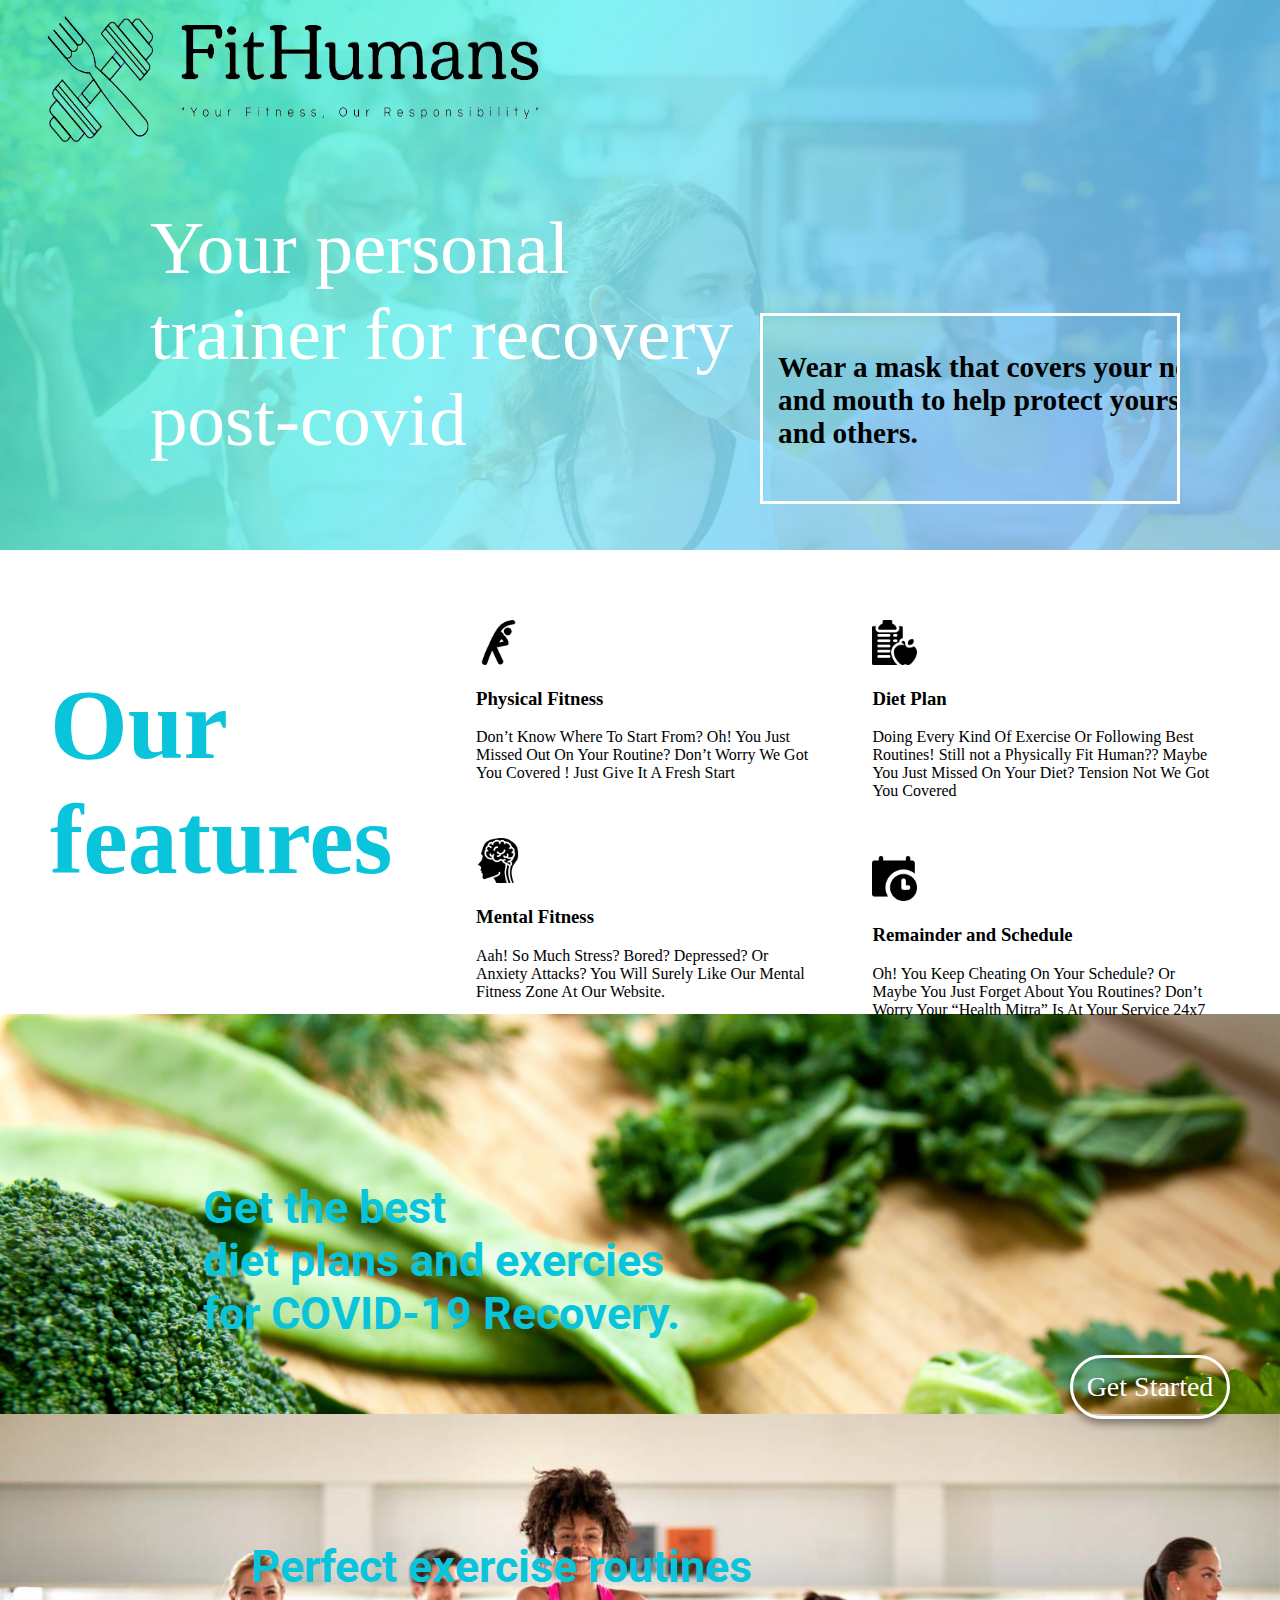
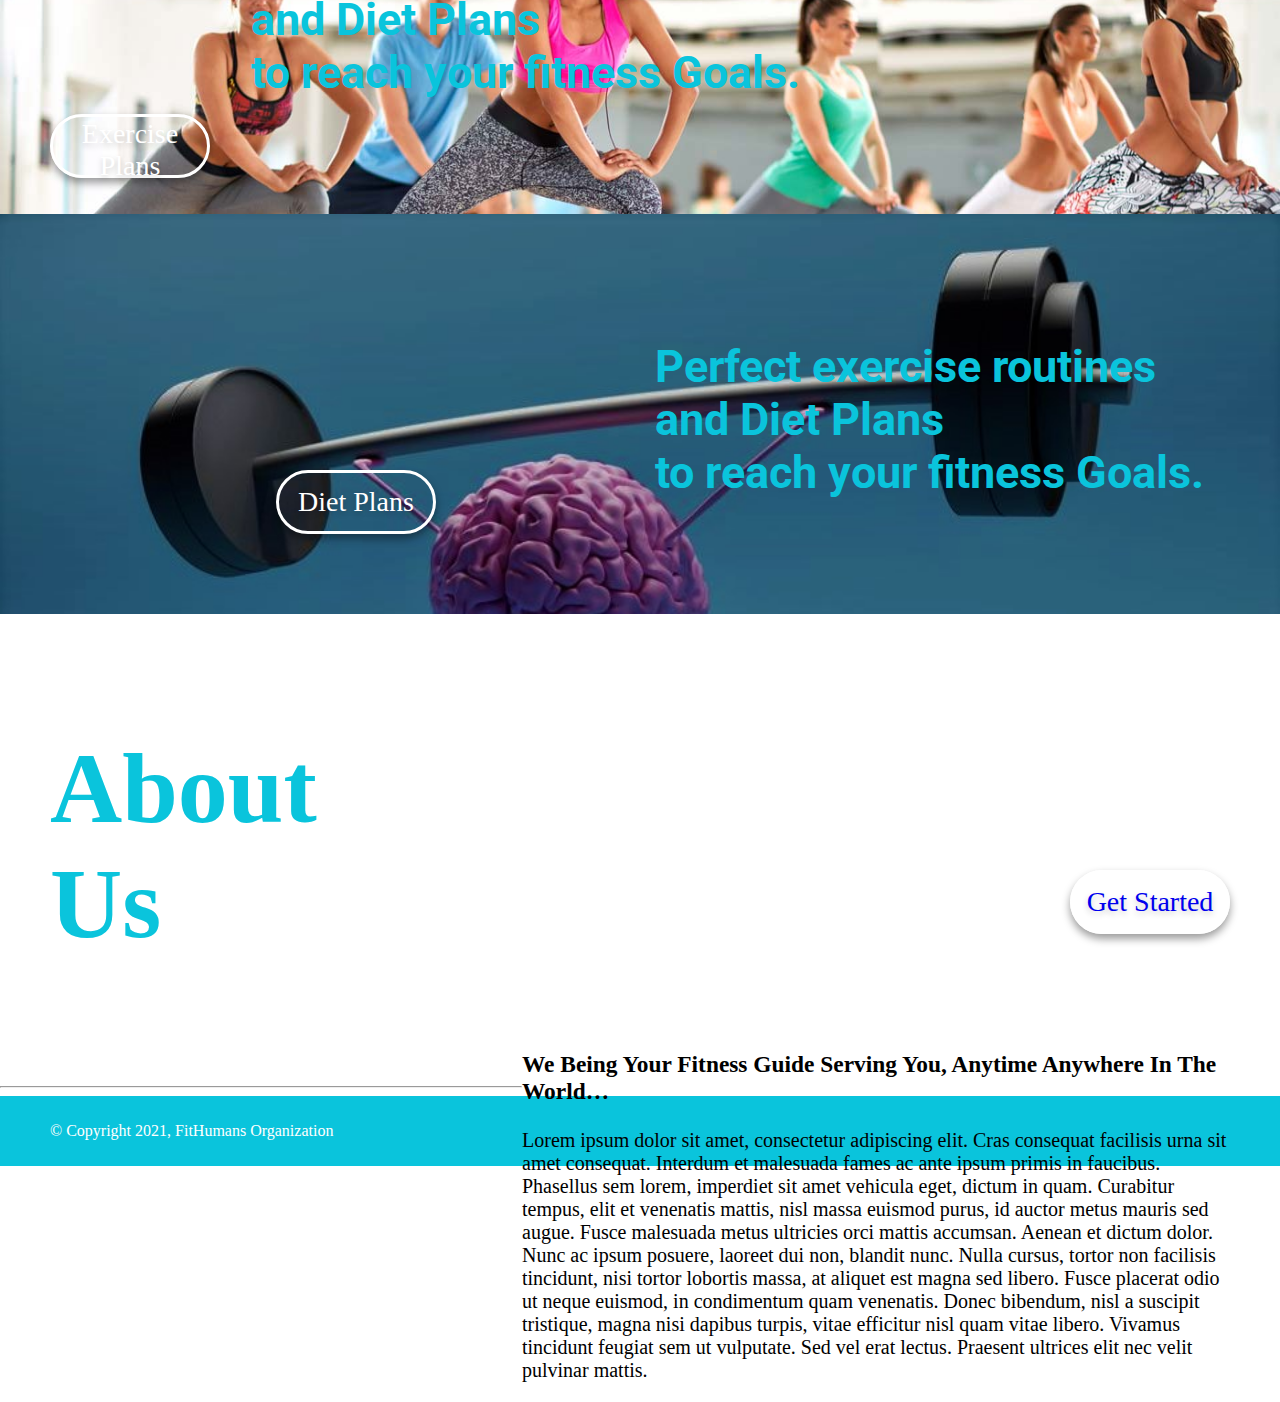
<file: index.html>
<!doctype html>
<html>
<head>
<meta charset="utf-8">
<title>Covihack</title>
<link href="css2/styles.css" rel="stylesheet" type="text/css">
<link rel="stylesheet" href="https://pro.fontawesome.com/releases/v5.10.0/css/all.css" integrity="sha384-AYmEC3Yw5cVb3ZcuHtOA93w35dYTsvhLPVnYs9eStHfGJvOvKxVfELGroGkvsg+p" crossorigin="anonymous"/>
<!--The following script tag downloads a font from the Adobe Edge Web Fonts server for use within the web page. We recommend that you do not modify it.--><script>var __adobewebfontsappname__="dreamweaver"</script><script src="http://use.edgefonts.net/bebas-neue:n4:default.js" type="text/javascript"></script>
<link rel="preconnect" href="https://fonts.gstatic.com">
<link href="https://fonts.googleapis.com/css2?family=Roboto:wght@400;500&display=swap" rel="stylesheet">

</head>
<body>
	<header style="background-image:url('images/covihack.jpg');">
    <img src="images/logo.png" alt="" width="600" height="200" class="logo"/> 
	<nav>
	
		</nav>
	  <h1 class="hero-text">Your personal <br>trainer for recovery<br>post-covid</h1>
	  <div class="msg-container hero-btn">
	  
	  <div class=" slider">
	 	 <div class="msg-col">
			<h3>Wear a mask that covers your nose and mouth to help protect yourself and others.</h3>
	 	 </div>
	  		<div class="msg-col">
				<h3>Stay 6 feet apart from others who don’t live with you.</h3>
	 	    </div>
	  		 <div class="msg-col">
				<h3>Get a COVID-19 vaccine when it is available to you.</h3>
	  			 </div>
				<div class="msg-col">
					<h3>Avoid crowds and poorly ventilated indoor spaces.</h3>
					</div>

				<div class="msg-col">
				<h3>Wash your hands often with soap and water. Use hand sanitizer if soap and water aren’t available.</h3>

				</div>
		
		
		
	  
	  </div>
	  </div>
	</header>


	
<!--service section-->

<section class="services">
	<div class="service-heading">
	   <h1>Our features</h1>
	
	
	</div>

	<div class="features">
	  <div class="coloum1">
		<div class="feature1">
			<img class="feature-img"src="images/stretching-exercises.png" alt="">
			<h3>Physical Fitness</h3>
			<p>Don’t Know Where To Start From? Oh! You Just Missed Out On 
Your Routine? Don’t Worry We Got You Covered ! Just Give It A 
Fresh Start</p>
		</div>
		<div class="feature2">
			<img class="feature-img"src="images/brain.png" alt="">
			<h3>Mental Fitness</h3>
			<p>Aah! So Much Stress? Bored? Depressed? Or Anxiety Attacks?
You Will Surely Like Our Mental Fitness Zone At Our Website. </p>
		</div>
	  </div>
	  <div class="coloum2">
		<div class="feature3">
			<img class="feature-img"src="images/diet.png" alt="">
			<h3>Diet Plan</h3>
			<p>Doing Every Kind Of Exercise Or Following Best Routines! Still 
not a Physically Fit Human?? Maybe You Just Missed On Your 
Diet? Tension Not We Got You Covered </p>
		</div>
		<div class="feature4">
			<img class="feature-img"src="images/calendar.png" alt="">
			<h3>Remainder and Schedule</h3>
			<p>Oh! You Keep Cheating On Your Schedule? Or Maybe You Just 
Forget About You Routines? Don’t Worry Your “Health Mitra” Is 
At Your Service 24x7</p>
		</div>
	  
	  </div>
	
	
	
	</div>

</section>


<!--covid section-->

<section class="diet">
<div class="diet_homedisplay" style="background-image: url('images/vegetables.jpg');">

	<div class="diet_box">
		<h2>Get the best<br>diet plans and exercies <br> for COVID-19 Recovery.</h2>
	</div>
	
		<a href="covid_page.html"><button class="button1">Get Started</button></a>
	
	
	
	
</div>

</section>





<!--general section-->

<section class="exercise">
<div class="exercise_homedisplay" style="background-image: url('images/featues.jpg');">

	<div class="exercise_box">
		<h2>Perfect exercise routines<br>and Diet Plans<br>to reach your fitness Goals.</h2>
	</div>
	
		<a href="exercise.html"><button class="button1">Exercise Plans</button></a>
		<a href="diet.html"><button class="button1">Diet Plans</button></a>
	
	
	
	
</div>

</section>

<!--mental section-->

<section class="mental">
<div class="mental_homedisplay" style="background-image: url('images/mental.jpg');">

	<div class="mental_box">
		<h2>Perfect exercise routines<br>and Diet Plans<br>to reach your fitness Goals.</h2>
	</div>
	
		<button class="button1" ><a href="mental_fitness.html">Get Started </a></button>
	
	
	
	
</div>

</section>





<!--about section-->

<section class="about">
	<div class="about-heading">
		<h1>About Us</h1>

	</div>

	<div class="about-content">
		<h3>We Being Your Fitness Guide Serving You, 
           Anytime Anywhere In The World…</h3>
       <p>Lorem ipsum dolor sit amet, consectetur adipiscing elit. Cras consequat facilisis urna sit amet consequat. Interdum et malesuada fames ac ante ipsum primis in faucibus. Phasellus sem lorem, imperdiet sit amet vehicula eget, dictum in quam. Curabitur tempus, elit et venenatis mattis, nisl massa euismod purus, id auctor metus mauris sed augue. Fusce malesuada metus ultricies orci mattis accumsan. Aenean et dictum dolor. Nunc ac ipsum posuere, laoreet dui non, blandit nunc. Nulla cursus, tortor non facilisis tincidunt, nisi tortor lobortis massa, at aliquet est magna sed libero. Fusce placerat odio ut neque euismod, in condimentum quam venenatis. Donec bibendum, nisl a suscipit tristique, magna nisi dapibus turpis, vitae efficitur nisl quam vitae libero. Vivamus tincidunt feugiat sem ut vulputate. Sed vel erat lectus. Praesent ultrices elit nec velit pulvinar mattis.</p>
	
	
	
	</div>

</section>
<hr>
<!--footer party starts-->
<footer>
    <p class="copyright">&copy; Copyright 2021, FitHumans Organization </p>
	<p class="policies">Privacy Policy   Terms and conditions</p>
</footer>




</body>
</html>
</file>
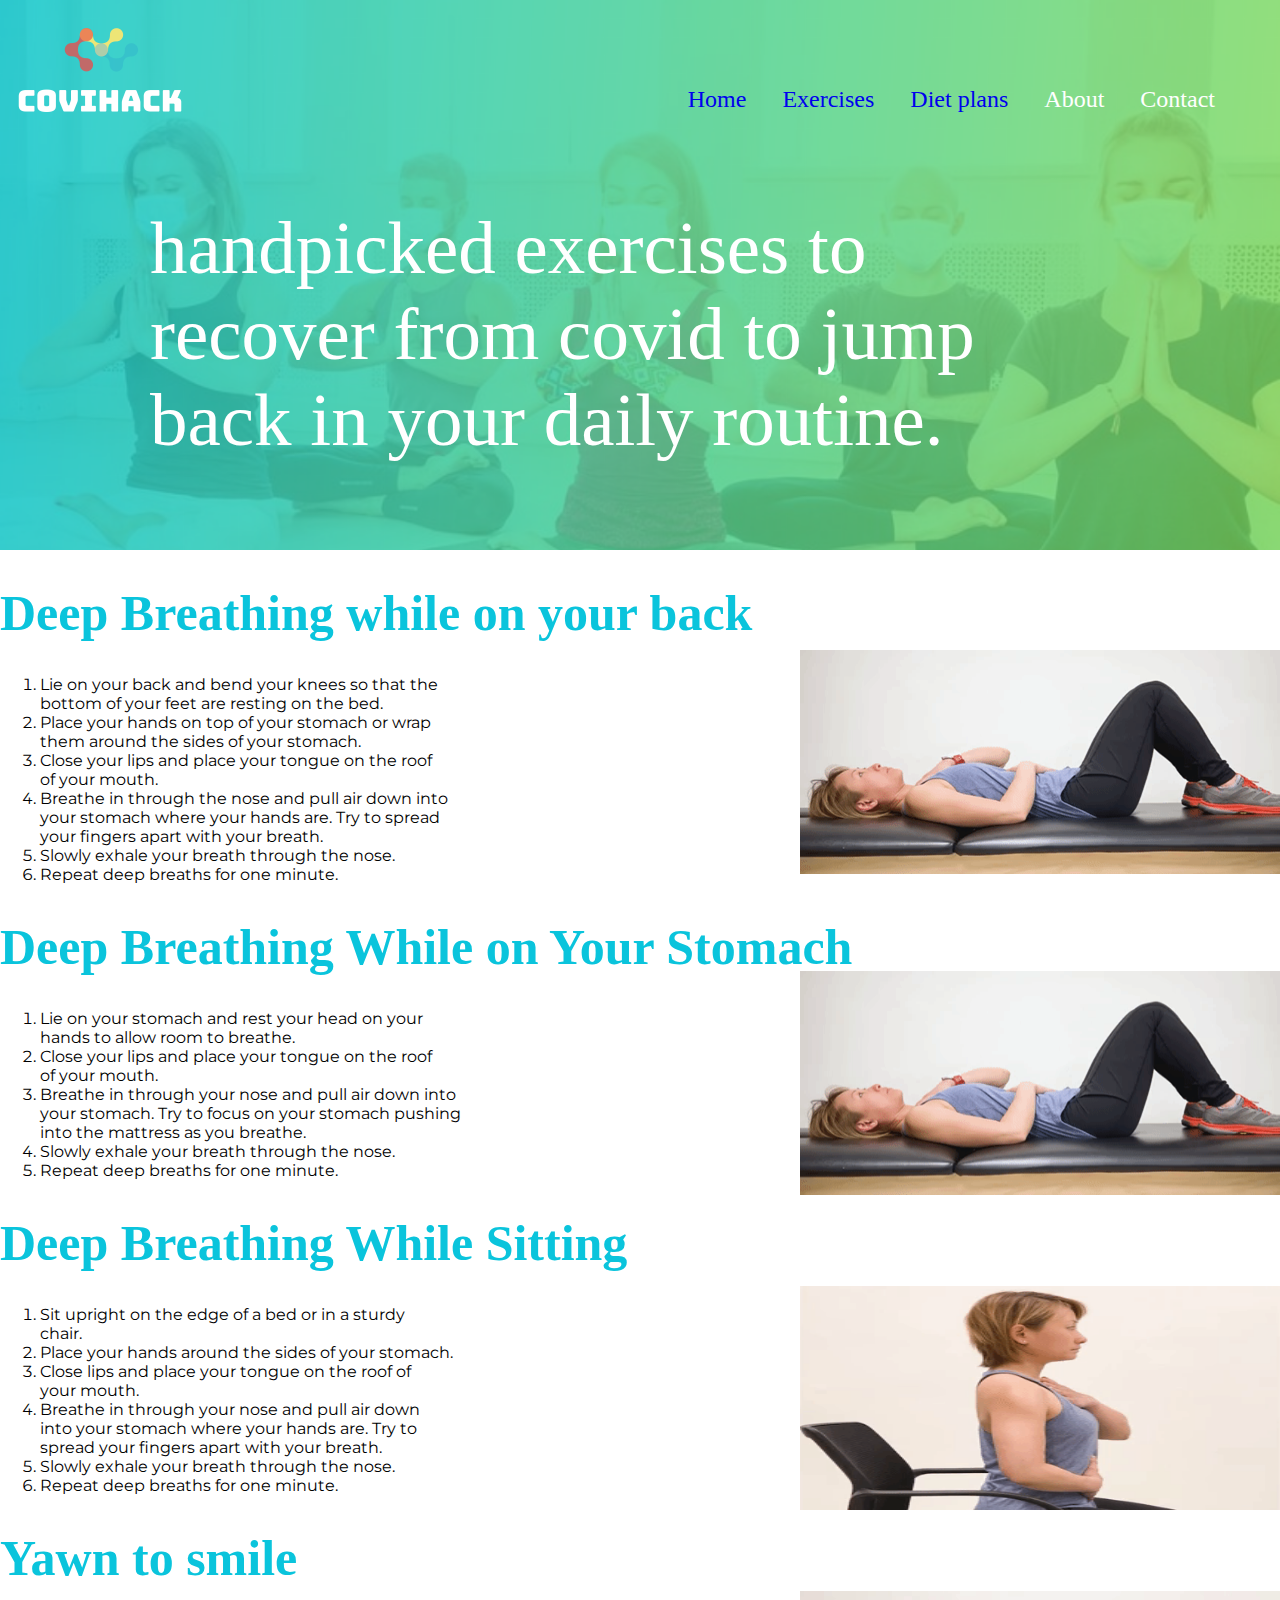
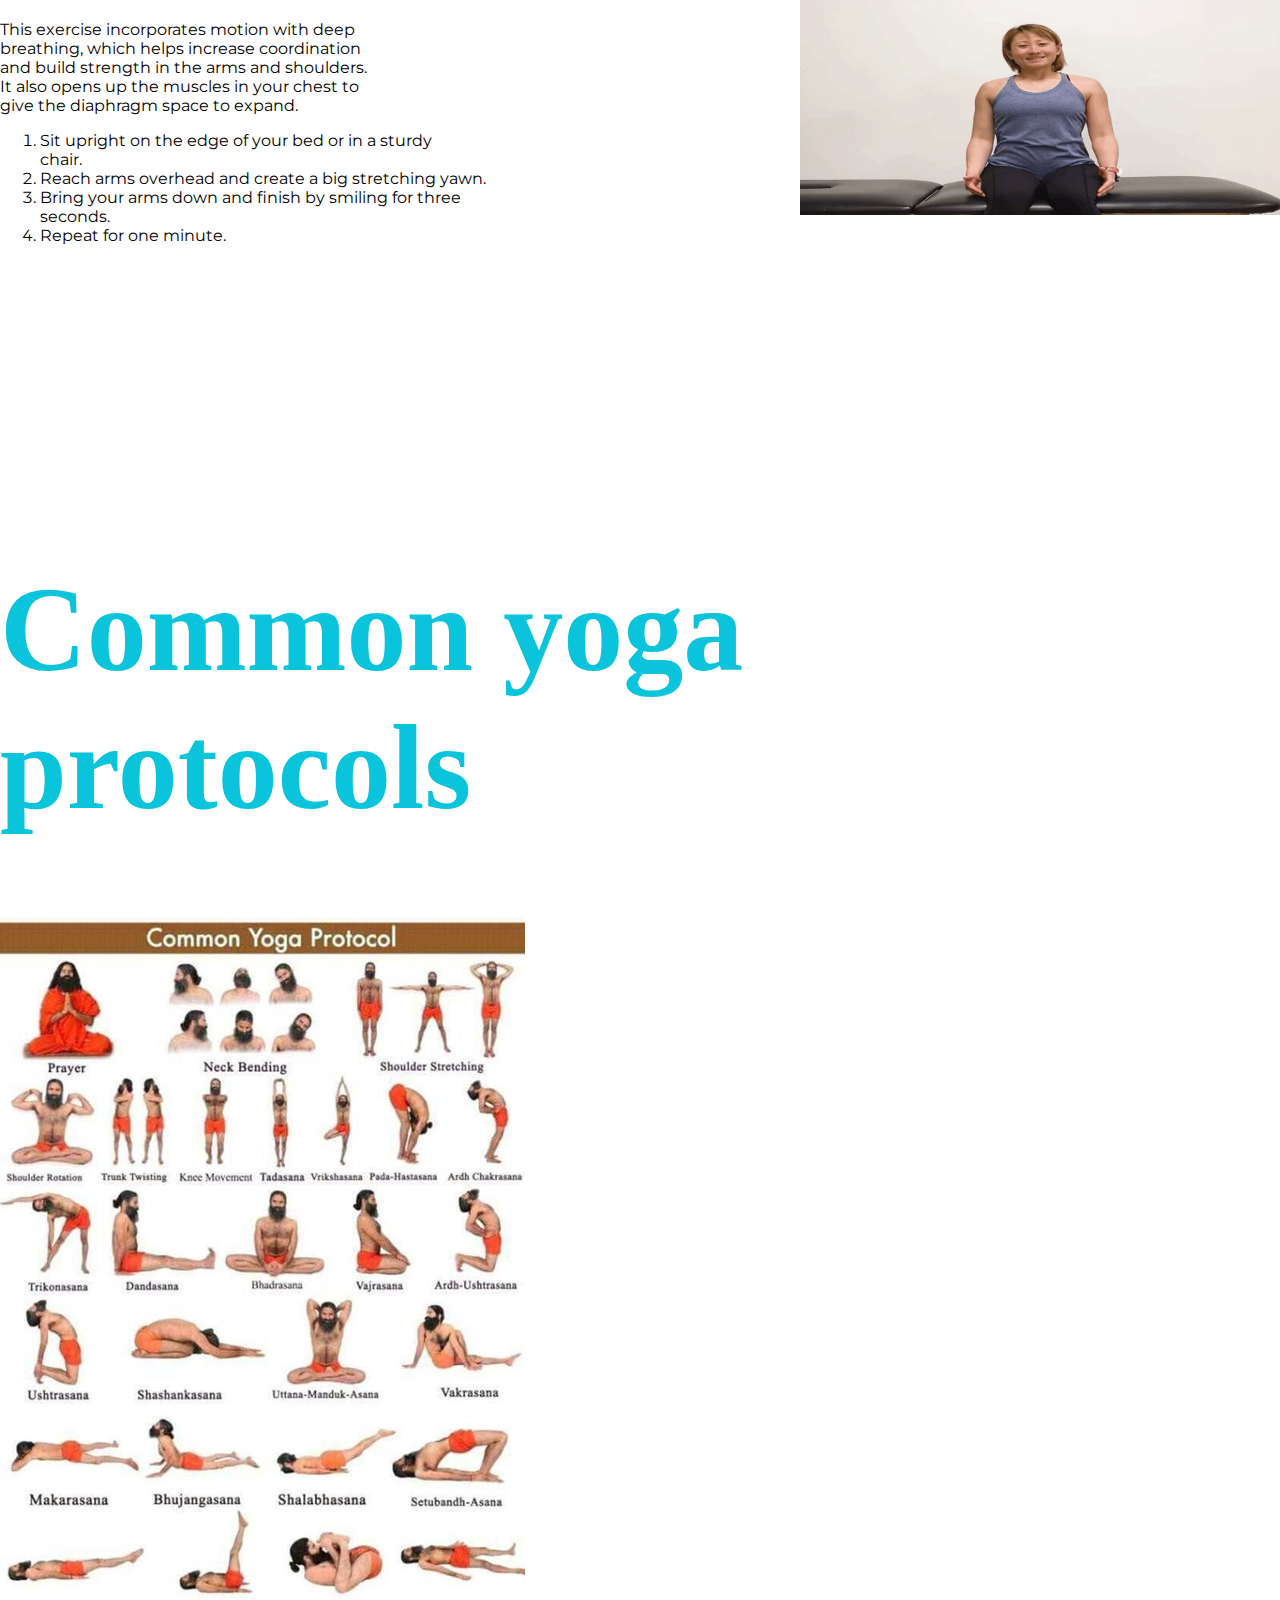
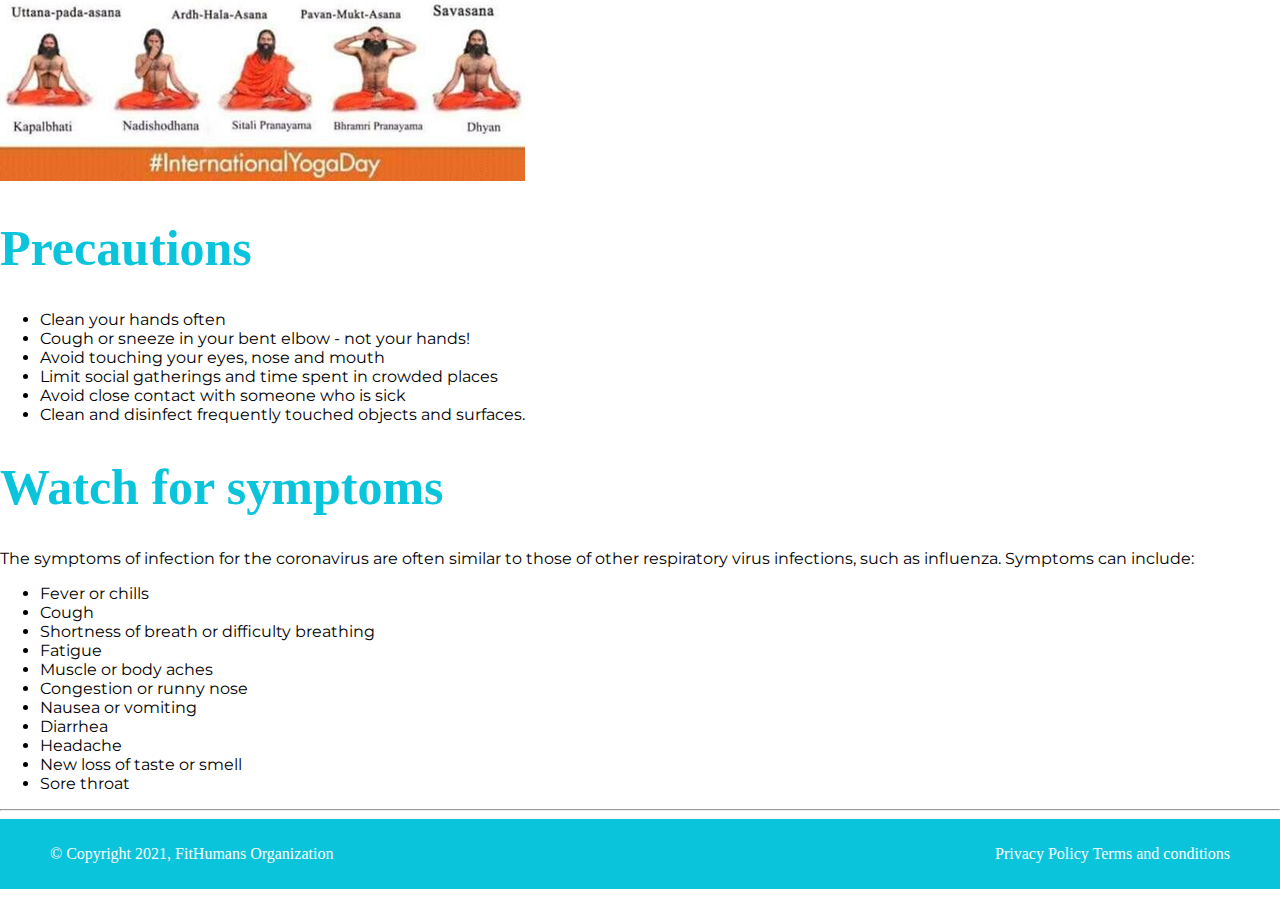
<file: covid_page.html>
<!DOCTYPE html>
<html lang="en">
<head>
    <meta charset="UTF-8">
    <meta http-equiv="X-UA-Compatible" content="IE=edge">
    <meta name="viewport" content="width=device-width, initial-scale=1.0">
    <title>Document</title>
    <link rel="stylesheet" href="css2/covid_page.css">
    <script>var __adobewebfontsappname__="dreamweaver"</script><script src="http://use.edgefonts.net/bebas-neue:n4:default.js" type="text/javascript"></script>
	<link rel="preconnect" href="https://fonts.gstatic.com">
<link href="https://fonts.googleapis.com/css2?family=Montserrat:wght@300&display=swap" rel="stylesheet">
</head>
<body>
 <header style="background-image: url('images/covid.png');">
    <img class="logo" src="images/63385c4ca7624ffea9e0b21daf61809f.png" alt="" width="200" height="200"> 
	<nav>
		<ul>
			<li><a href="index.html">Home</a></li>
		  <li><a href="exercise.html">Exercises</a></li>
		    <li><a href="diet.html">Diet plans</a></li>
		    <li>About</li>
		    <li>Contact</li>
		</ul>
	</nav>
  <h1 class="hero-text">handpicked exercises to<br>recover from covid to jump<br> back in your daily routine.</h1>
  </header>
<h1 class="exercise_heading">Deep Breathing while on your back</h1>
<ol class="exercise_steps">
	<li>Lie on your back and bend your knees so that the<br>bottom of your feet are resting on the bed.</li>
	<li>Place your hands on top of your stomach or wrap<br> them around the sides of your stomach.</li>
	<li>Close your lips and place your tongue on the roof<br>of your mouth.</li>
	<li>Breathe in through the nose and pull air down into<br>your stomach where your hands are. Try to spread<br>your fingers apart with your breath.</li>
	<li>Slowly exhale your breath through the nose.</li>
	<li>Repeat deep breaths for one minute.</li>
	
	</ol>
	<img class="exercise_images" src="images/covid_exercise1.png" width="480" height="224" alt="">
<h1 class="exercise_heading">Deep Breathing While on Your Stomach</h1>
<ol class="exercise_steps">
	<li>Lie on your stomach and rest your head on your<br>hands to allow room to breathe.</li>
	<li>Close your lips and place your tongue on the roof<br>of your mouth.</li>
	<li>Breathe in through your nose and pull air down into<br>your stomach. Try to focus on your stomach pushing<br>into the mattress as you breathe.</li>
	<li>Slowly exhale your breath through the nose.</li>
	<li>Repeat deep breaths for one minute.</li>
	
</ol>
	<img class="exercise_images1" src="images/covid_exercise2.png" width="480" height="224" alt="">
<h1 class="exercise_heading">Deep Breathing While Sitting</h1>
<ol class="exercise_steps">
	<li>Sit upright on the edge of a bed or in a sturdy<br> chair.<br></li>
	<li>Place your hands around the sides of your stomach.</li>
	<li>Close lips and place your tongue on the roof of<br>your mouth.</li>
	<li>Breathe in through your nose and pull air down<br>into your stomach where your hands are. Try to<br> spread your fingers apart with your breath.</li>
	<li>Slowly exhale your breath through the nose.</li>
	<li>Repeat deep breaths for one minute.</li>
	
</ol>
	<img class="exercise_images2" src="images/covid_exercise3.png" width="480" height="224" alt="">
	<h1 class="exercise_heading">Yawn to smile</h1>
	<p class="exercise_steps">This exercise incorporates motion with deep<br>breathing, which helps increase coordination<br>and build strength in the arms and shoulders.<br>It also opens up the muscles in your chest to<br>give the diaphragm space to expand.</p>
<ol class="exercise_steps">
	<li>Sit upright on the edge of your bed or in a sturdy<br>chair.<br></li>
	<li>Reach arms overhead and create a big stretching yawn.</li>
	<li>Bring your arms down and finish by smiling for three<br>seconds.</li>
	<li>Repeat for one minute.</li>
	</ol>
	<img class="exercise_images3" src="images/covid_exercise4.png" width="480" height="224" alt="">

	
	<h1 class="yoga">Common yoga<br>protocols</h1>
	<img src="images/yoga.png" alt="">
	
	<h1 class="exercise_heading">Precautions</h1>
	<ul>
	<li class="exercise_steps">Clean your hands often</li>
		<li class="exercise_steps">Cough or sneeze in your bent elbow - not your hands!</li>
		<li class="exercise_steps">Avoid touching your eyes, nose and mouth
</li>
		<li class="exercise_steps">Limit social gatherings and time spent in crowded places</li>
		<li class="exercise_steps">Avoid close contact with someone who is sick</li>
		<li class="exercise_steps">Clean and disinfect frequently touched objects and surfaces.</li>
		
		
	
	
	</ul>
	<h1 class="exercise_heading">Watch for symptoms</h1>
	<p class="exercise_steps">The symptoms of infection for the coronavirus are often similar to those of other respiratory virus infections, such as influenza. Symptoms can include:</p>
	<ul>
	<li class="exercise_steps">Fever or chills</li>
		<li class="exercise_steps">Cough</li>
		<li class="exercise_steps">Shortness of breath or difficulty breathing
</li>
		<li class="exercise_steps">Fatigue</li>
		<li class="exercise_steps">Muscle or body aches</li>
		<li class="exercise_steps">Congestion or runny nose</li>
		<li class="exercise_steps">Nausea or vomiting</li>
		<li class="exercise_steps">Diarrhea</li>
		<li class="exercise_steps">Headache
</li>
				<li class="exercise_steps">New loss of taste or smell
</li>
				<li class="exercise_steps">Sore throat
</li>
		
		
	
	
	</ul>
			<hr>
<!--footer party starts-->
<footer>
    <p class="copyright">&copy; Copyright 2021, FitHumans Organization </p>
	<p class="policies">Privacy Policy Terms and conditions</p>
</footer>

</body>
</html>
</file>
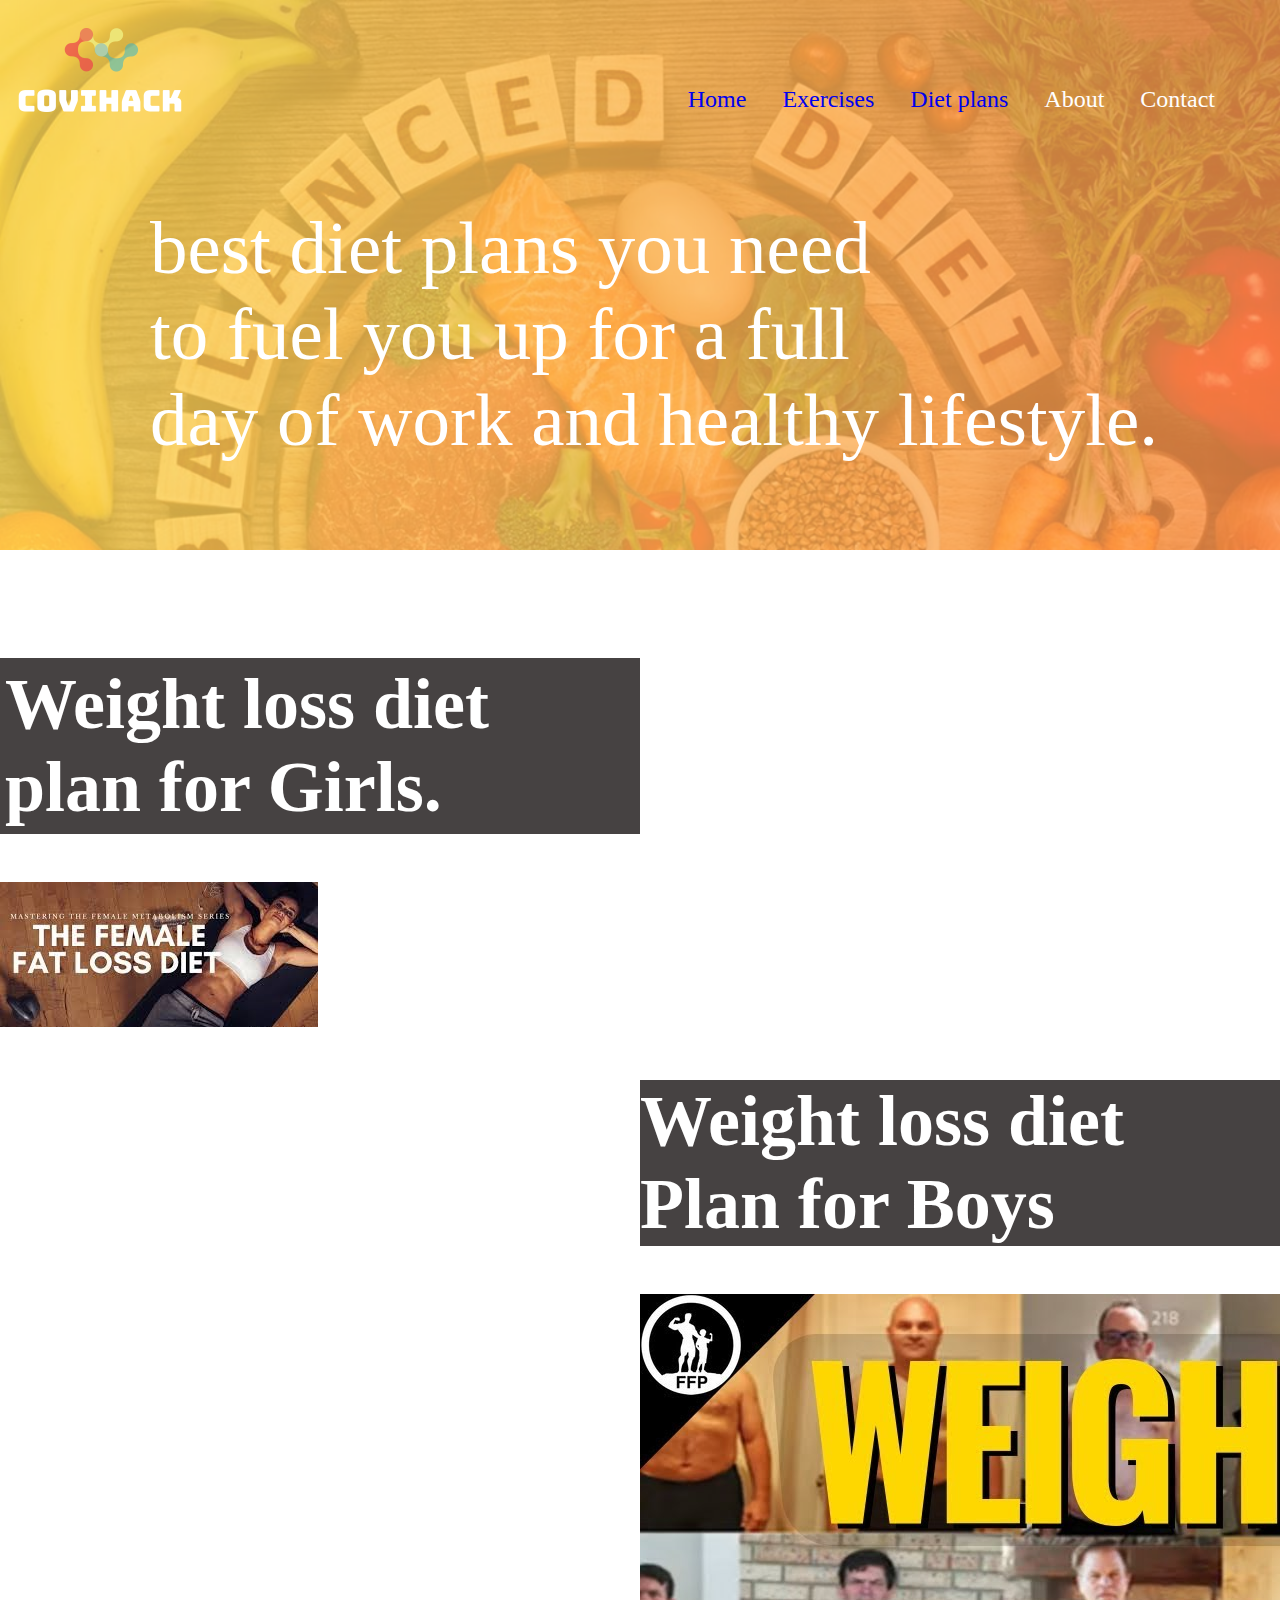
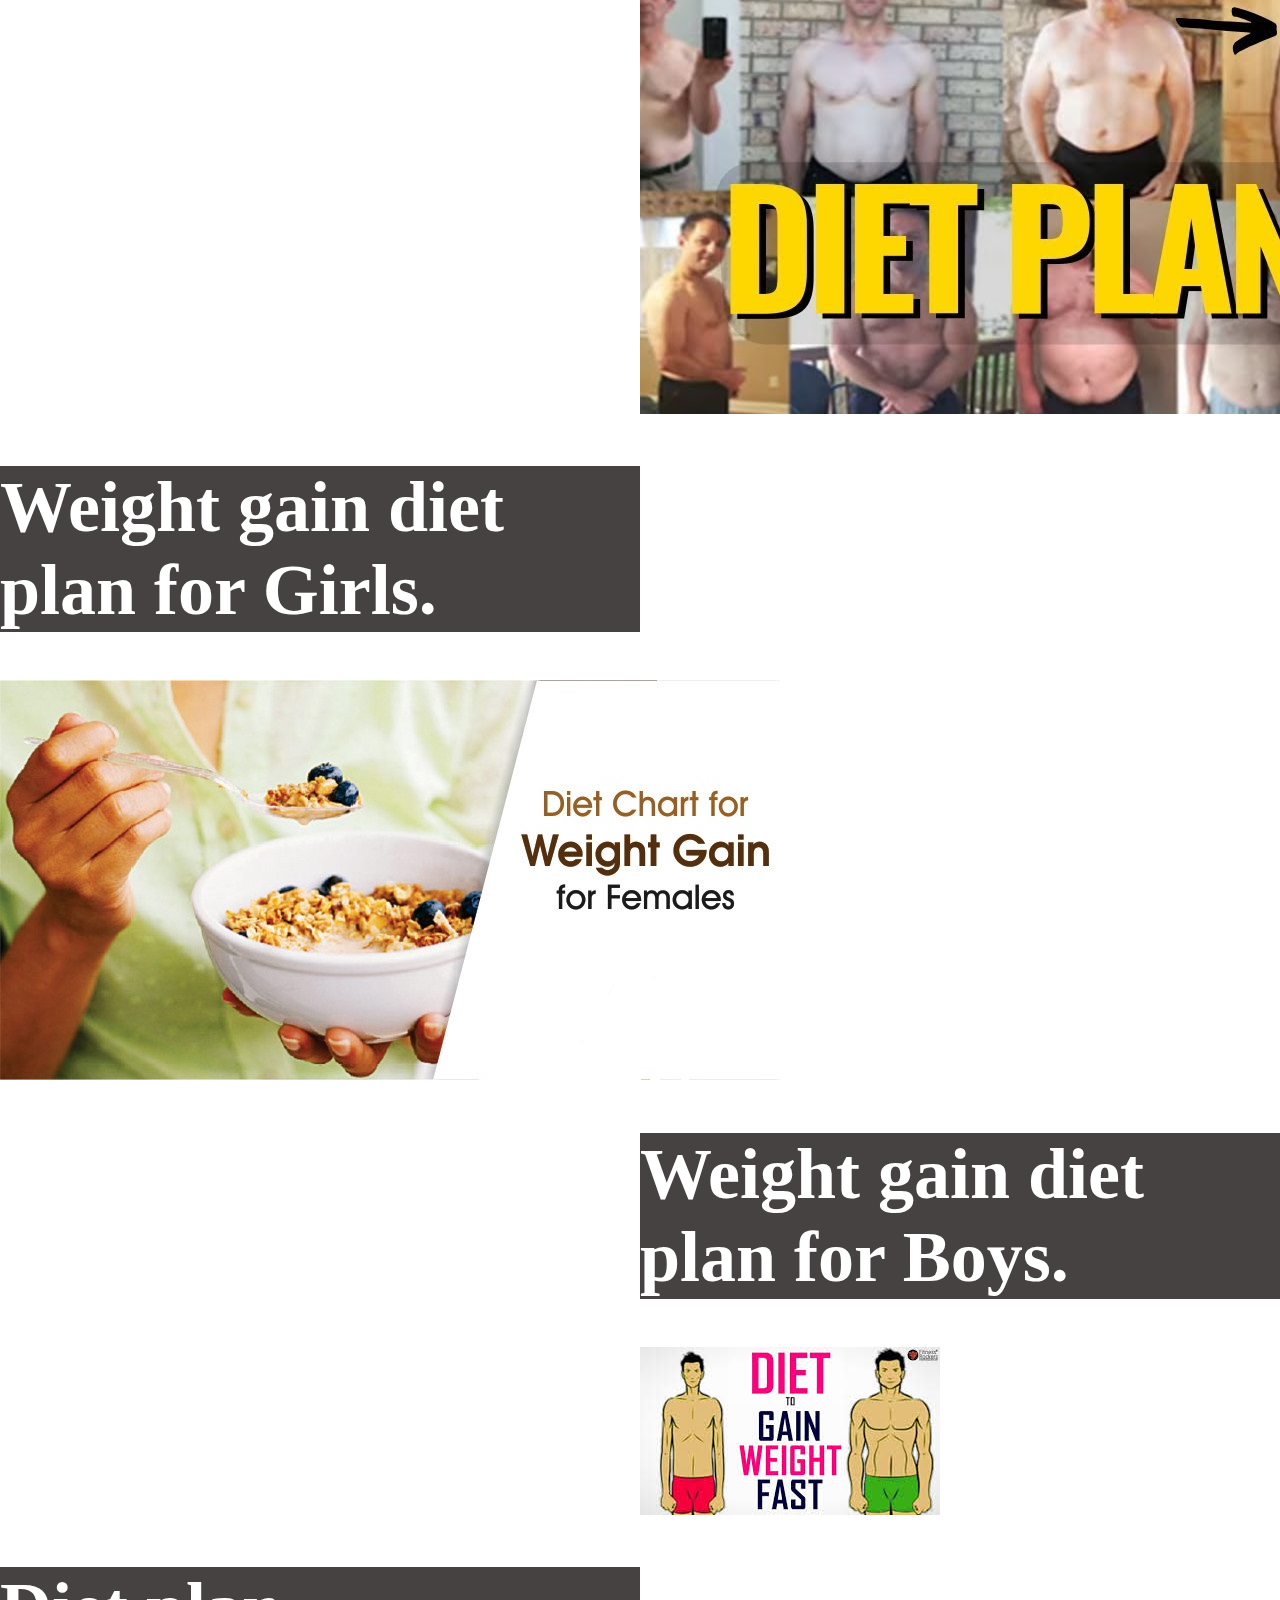
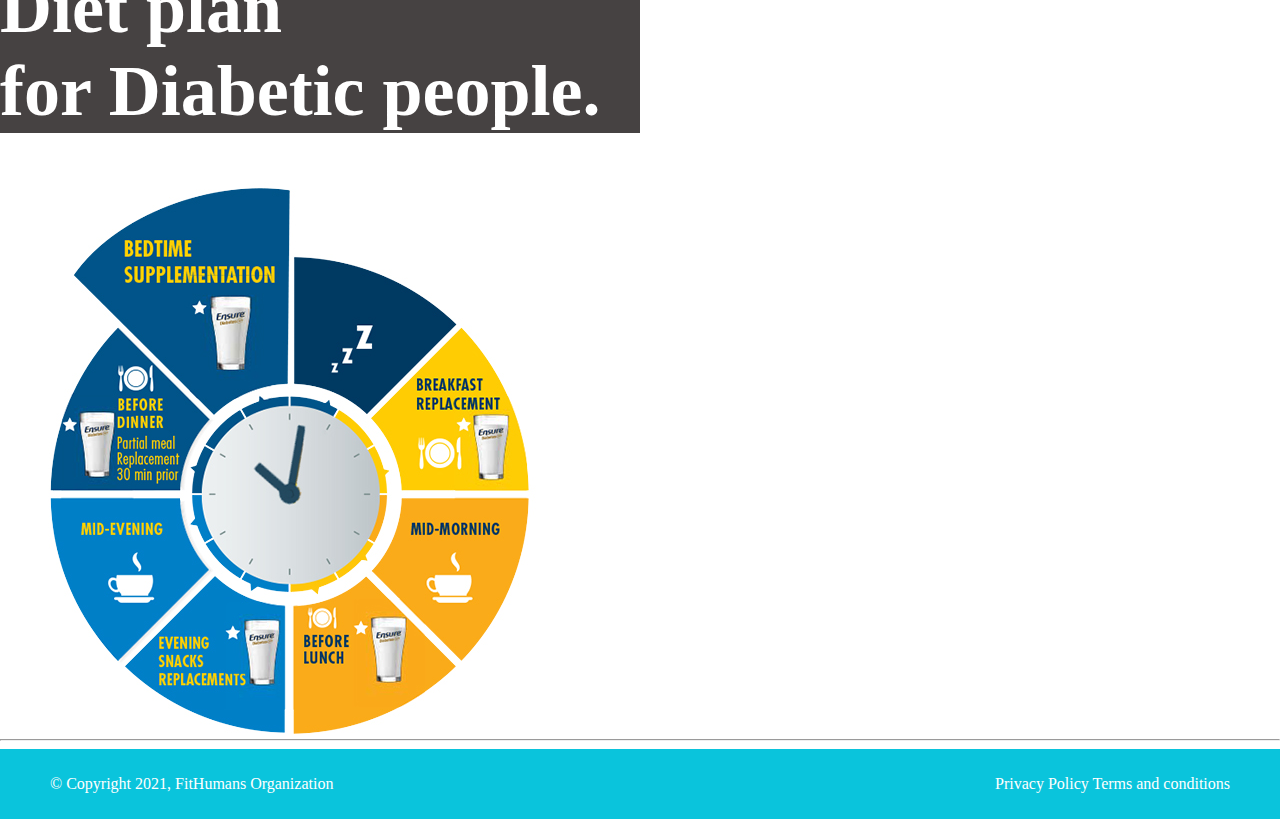
<file: diet.html>
<!DOCTYPE html>
<html lang="en">
<head>
    <meta charset="UTF-8">
    <meta http-equiv="X-UA-Compatible" content="IE=edge">
    <meta name="viewport" content="width=device-width, initial-scale=1.0">
    <title>Document</title>
    <link rel="stylesheet" href="css2/diet.css">
    <script>var __adobewebfontsappname__="dreamweaver"</script><script src="http://use.edgefonts.net/bebas-neue:n4:default.js" type="text/javascript"></script>
	<link rel="preconnect" href="https://fonts.gstatic.com">
<link href="https://fonts.googleapis.com/css2?family=Montserrat:wght@300&display=swap" rel="stylesheet">
</head>
<body>
 <header style="background-image: url('images/diet_hero.png');">
    <img class="logo" src="images/63385c4ca7624ffea9e0b21daf61809f.png" alt="" width="200" height="200"> 
	<nav>
		<ul>
			<li><a href="index.html">Home</a></li>
		  <li><a href="exercise.html">Exercises</a></li>
		    <li><a href="diet.html">Diet plans</a></li>
		    <li>About</li>
		    <li>Contact</li>
		</ul>
	</nav>
  <h1 class="hero-text">best diet plans you need<br>to fuel you up for a full<br>day of work and healthy lifestyle.</h1>
  
  
  
   <!--diet section-->

   <div class="container">
  
	<div class="diet1">
		<a href="https://drive.google.com/drive/u/4/folders/1M7BP4JFw-qHkzDIoCVH-zvN48to2qGhT"><h1>Weight loss diet <br>plan for Girls.</br></h1></a>
		<img src="images/weight loss women.jpg" alt="">
		
	</div>

	<div class="diet2">
		<a href="https://drive.google.com/drive/u/4/folders/1M7BP4JFw-qHkzDIoCVH-zvN48to2qGhT"><h1>Weight loss diet <br>Plan for Boys</br></h1></a>
		<img src="images/weight loss men.jpg" alt="">
		
	
  
  
  </div> 
	
		<div class="diet3">
		<a href="https://drive.google.com/drive/u/4/folders/1M7BP4JFw-qHkzDIoCVH-zvN48to2qGhT"><h1>Weight gain diet <br>plan for Girls.</br></h1></a>
		<img src="images/weight gain females.jpg" alt="">
		
	</div>

	<div class="diet4">
		<a href="https://drive.google.com/drive/u/4/folders/1M7BP4JFw-qHkzDIoCVH-zvN48to2qGhT"><h1>Weight gain diet <br>plan for Boys.</br></h1></a>
		<img src="images/weight gain men.jpg" alt="">
		
	</div>

	

	
	<div class="diet5">
		<a href="https://drive.google.com/drive/u/4/folders/1M7BP4JFw-qHkzDIoCVH-zvN48to2qGhT"><h1>Diet plan <br>for Diabetic people.</br></h1></a>
		<img src="images/Dibaties.jpg" alt="">
		
	</div>
   
   
   
   
   
   
   </div>


			<hr>
<!--footer party starts-->
<footer>
	
    <p class="copyright">&copy; Copyright 2021, FitHumans Organization </p>
	<p class="policies">Privacy Policy Terms and conditions</p>
</footer>

</body>
</html>
</file>
<file: css2/styles.css>
@charset "utf-8";
/* CSS Document */

body{
	margin-top:0px;
	padding-top:0px;
	margin-left:0px;
	padding-left:0px;
	margin-right:0px;
	padding-right:0px;
}
a{
    text-decoration: none;
}
header {
    background-image: url(images/covihack.jpg);
    background-size: cover;
    background-repeat: no-repeat;
    height: 550px;
    padding-left: 0px;
    padding-top: 0px;
    padding-right: 0px;
    padding-bottom: 0px;
    margin-left: 0px;
    margin-top: 0px;
    margin-right: 0px;
    margin-bottom: 0px;
}
.logo {
    margin-top: -30px;
    float: left;
}
header nav ul {
    display: inline;
    margin-top: 86px;
    color: hsla(0,0%,100%,1.00);
    font-family: bebas-neue;
    font-style: normal;
    font-weight: 400;
    float: right;
    margin-right: 50px;
    font-size: x-large;
}
header nav ul li {
    display: inline;
    padding-right: 15px;
    padding-left: 15px;
}

header nav ul li a {
    text-decoration: none;
    color: white;
}
.hero-text {
    clear: both;
    margin-left: 150px;
    color: hsla(0,0%,100%,1.00);
    font-family: bebas-neue;
    font-style: normal;
    font-weight: 400;
    font-size: 75px;
    padding-top: 35px;
}
.hero-btn {
    background: transparent;
    float: right;
    /* margin-top: -90px; */
    color: black;
    height: 30%;
    width: 30%;

    font-style: normal;
    font-weight: 400;
    font-size: 25px;
    background-size: cover;
    margin-right: 100px;
    margin-top:  -200px;
    padding: 15px;
    padding-top: 5px;
    /* margin-right: 200px;
    padding-top: 10px;
    padding-right: 20px;
    padding-bottom: 10px;
    padding-left: 20px; */
    border: medium solid white;
}


.slider{
    display: inline-flex;
  
}

.msg-col{
    width: 480px;
    height: 280px;
    animation: slider 10s infinite;
}

.msg-container{
    overflow: hidden;
}


@keyframes slider{
    0% {
        right: 0;
    }
    20% {
        right: 480px;;
    }
    25%{
        left: -100%;
    }
    45%{
        left: -100%;
    }
    50%{
        left: -200%;
    }
    70%{
        left: -200%;
    }
    75%{
        left: -300%;
    }
    95%{
        left: -300%;
    }

}

.services{
    padding: 50px;
}

.service-heading{
    width: 20%;
    height: 60%;
    display: inline-block;
}

.service-heading h1{
    font-size: 100px;
    font-family: bebas-neue;
    color: #0AC4DC ;


}

.features{
    width: 80%;
    height: 60%;
    float: right;
    align-items: center;
}

.coloum1{
    align-items: center;
    width: 40%;
    height: 60%;
    display: inline-block;
    margin-left: 100px;
    padding-left: 70px;
}


.coloum2{
    align-items: center;
    width: 40%;
    height: 60%;
    display: inline-block;
    float: right;
}

.feature1{
    height: 30%;
    align-items: center;
    padding: 20px;
}

.feature2{
    height: 30%;
    padding: 20px;
    align-items: center;
}

.feature3{
    height: 30%;
    padding: 20px;
    align-items: center;
}

.feature4{
    height: 30%;
    padding: 20px;
    align-items: center;
}

.feature-img{
    size: 5px;
    height: 45px;
    width: 45px;
    align-items: center;
}



.diet_homedisplay{
    height: 400px;
    background-size: cover;
    background-repeat: no-repeat;
 
}

.diet_box{
    border: white;
    /* border-style:solid; */
    border-width:2px;
    background-color: transparent;
    color:#0ac4dc;
    font-size: 30px;
    font-family: 'Roboto', sans-serif;
    width:600px;
    padding:3px;
    height:250px;
    margin-left:200px;
    /* box-shadow: 10px 5px 5px rgba(0,0,0,0.5); */
    float:left;
    margin-top:100px;
    /* background-color:rgba(255,255,255,0.6); */
}
.diet_box h2{
   
    
      
    margin-top:23px;
}


.diet button{
    width: 10rem;
    height: 4rem;
    background-color: transparent;
    border: solid;
    font-family: bebas-neue;
    font-size: 1.75rem;
    cursor: pointer;
    color: white;
    float: right;
    margin-top: 300px;
    margin-right:50px;
    text-shadow: 0 0.2rem 0.4rem rgba(0, 0, 0, 0.2);
    border-radius: 2rem;
    
     box-shadow: 0 0.3rem 0.5rem rgba(0, 0, 0, 0.4);

}




.button1:hover{
    background-color: #12e28c;
    color: white;
    border: none;
}

.button2:hover{
    background-color: #12e28c;
    color: white;
    border: none;
}

.button1{
    margin-left: 1rem;
    margin-right: 1rem;
}

.button2{
    margin-right: 1rem;
}

/* .diet{
    margin-top: 20px;
}

.exercise{
    margin-top: 50px;
}
.mental{
    margin-top: 50px;
} */


.exercise_homedisplay{
    height: 400px;
    background-size: cover;
    background-repeat: no-repeat;
 
}


.exercise_box{
    /* border: #12e28c;
    border-style:solid;
    border-width:8px; */
    background-color: transparent;
    color:#0ac4dc;
    font-size: 30px;
    font-family: 'Roboto', sans-serif;
   
    width:600px;
    padding:3px;
    height:250px;
    margin-right:200px;
    /* box-shadow: 10px 5px 5px rgba(0,0,0,0.5); */
    float:right;
    margin-top:100px;
    /* background-color:rgba(255,255,255,0.6); */
}
.exercise_box h2{
    
        
    
    margin-top:23px;
}


.exercise button{
    width: 10rem;
    height: 4rem;
    background-color: transparent;
    border: solid;
    font-family: bebas-neue;
    font-size: 1.75rem;
    cursor: pointer;
    color: white;
    float: left;
    margin-top: 300px;
    margin-left:50px;
    text-shadow: 0 0.2rem 0.4rem rgba(0, 0, 0, 0.2);
    border-radius: 2rem;
    
     box-shadow: 0 0.3rem 0.5rem rgba(0, 0, 0, 0.4);



    
}

.mental_homedisplay{
    height: 400px;
    background-size: cover;
    background-repeat: no-repeat;
 
}


.mental_box{
    /* border: #12e28c;
    border-style:solid;
    border-width:8px; */
    background-color: transparent;
    color:#0ac4dc;
    font-size: 30px;
    font-family: 'Roboto', sans-serif;
   
    width:600px;
    padding:3px;
    height:250px;
    margin-left:200px;
    /* box-shadow: 10px 5px 5px rgba(0,0,0,0.5); */
    float:left;
    margin-top:100px;
    /* background-color:rgba(255,255,255,0.6); */
}
.mental_box h2{
    
        
    
    margin-top:23px;
}


.mental button{
    width: 10rem;
    height: 4rem;
    background-color: transparent;
    border: solid;
    font-family: bebas-neue;
    font-size: 1.75rem;
    cursor: pointer;
    color: white;
    float: right;
    margin-top: 300px;
    margin-right:50px;
    text-shadow: 0 0.2rem 0.4rem rgba(0, 0, 0, 0.2);
    border-radius: 2rem;
    
     box-shadow: 0 0.3rem 0.5rem rgba(0, 0, 0, 0.4);

}

.about{
    padding: 50px;
}

.about-heading{
    width: 30%;
    height: 60%;
    display: inline-block;
}

.about-heading h1{
    font-size: 100px;
    font-family: bebas-neue;
    color: #0AC4DC ;


}

.about-content{
    width: 60%;
    font-size: 20px;
    display: inline-block;
    float: right;
}

footer{
    color: #ffffff;
    background-color:#0ac4dc;
    padding-top:10px;
    padding-bottom:10px;
    margin-top: 0;
}
.copyright{
    display: inline-block;
    margin-left: 50px;

}
.policies{

    float: right;
    margin-right:50px;
   
}
</file>
<file: css2/covid_page.css>
body{
	margin-top:0px;
	padding-top:0px;
	margin-left:0px;
	padding-left:0px;
	margin-right:0px;
	padding-right:0px;
}

a{
    text-decoration: none;
}

header {
    background-size: cover;
    background-repeat: no-repeat;
    height: 550px;
    padding-left: 0px;
    padding-top: 0px;
    padding-right: 0px;
    padding-bottom: 0px;
    margin-left: 0px;
    margin-top: 0px;
    margin-right: 0px;
    margin-bottom: 0px;
}
.logo {
    margin-top: -30px;
    float: left;
}
header nav ul {
    display: inline;
    margin-top: 86px;
    color: hsla(0,0%,100%,1.00);
    font-family: bebas-neue;
    font-style: normal;
    font-weight: 400;
    float: right;
    margin-right: 50px;
    font-size: x-large;
}
header nav ul li {
    display: inline;
    padding-right: 15px;
    padding-left: 15px;
}
.hero-text {
    clear: both;
    margin-left: 150px;
    color: hsla(0,0%,100%,1.00);
    font-family: bebas-neue;
    font-style: normal;
    font-weight: 400;
    font-size: 75px;
    padding-top: 35px;
}

footer{
    color: #ffffff;
    background-color:#0ac4dc;
    padding-top:10px;
    padding-bottom:10px;
    margin-top: 0;
}
.copyright{
    display: inline-block;
    margin-left: 50px;

}
.policies{

    float: right;
    margin-right:50px;
   
}
.main_body{
    background-color: #302f2f;
}
.exercise_heading{
	font-size: 50px;
	font-family: Bebas;
	color: #0ac4dc;
}
.exercise_steps{
	font-family: montserrat;
}
.exercise_images{
	float: right;
	margin-top: -250px;
	
}
.exercise_images1{
	float: right;
	margin-top: -225px;
}
.exercise_images2{
	float: right;
	margin-top: -225px;
}
.exercise_images3{
	float: right;
	margin-top: -270px;
}
.yoga{
	font-size: 120px;
	font-family: Bebas;
	color: #0ac4dc;
	float: left;
	margin-top: 300px;
	margin-right: 200px;
}
</file>
<file: css2/diet.css>
body{
	margin-top:0px;
	padding-top:0px;
	margin-left:0px;
	padding-left:0px;
	margin-right:0px;
	padding-right:0px;
    text-decoration: none;
}
a{
    text-decoration: none;
}
.container{
    
    padding-top: 20px;
}
h1{
	font-size: 72px;
	font-family: Bebas;
}

.diet1 h1{
    background-color: #464242;
    color: white;
    padding: 5px;
	margin-top: 125px;
}
.diet2 h1{
	background-color: #464242;
    color: white;
}
.diet3 h1{
    background-color: #464242;
    color: white;
}
.diet4 h1{
    background-color: #464242;
    color: white;
}
.diet5 h1{
    background-color: #464242;
    color: white;
}


header {
    background-size: cover;
    background-repeat: no-repeat;
    height: 550px;
    padding-left: 0px;
    padding-top: 0px;
    padding-right: 0px;
    padding-bottom: 0px;
    margin-left: 0px;
    margin-top: 0px;
    margin-right: 0px;
    margin-bottom: 0px;
}


.logo {
    margin-top: -30px;
    float: left;
}
header nav ul {
    display: inline;
    margin-top: 86px;
    color: hsla(0,0%,100%,1.00);
    font-family: bebas-neue;
    font-style: normal;
    font-weight: 400;
    float: right;
    margin-right: 50px;
    font-size: x-large;
}
header nav ul li {
    display: inline;
    padding-right: 15px;
    padding-left: 15px;
}
.hero-text {
    clear: both;
    margin-left: 150px;
    color: hsla(0,0%,100%,1.00);
    font-family: bebas-neue;
    font-style: normal;
    font-weight: 400;
    font-size: 75px;
    padding-top: 35px;
}

a {
    text-decoration: none;
}
/* .row1{
    width: 80%;
    height: 40%;
    padding-top: 30px;
    padding-bottom: 30px;
}

.row2{
    width: 80%;
    height: 40%;
}

.row3{
    width: 80%;
    height: 40%;
} */

.diet1{
	float: left;
	clear: both;
    
    width: 50%;
    height: 30%;
    object-fit: cover;
    

}

.diet2{
   clear: both;
   float: right;
    width: 50%;
    height: 30%;
    object-fit: cover;
}

.diet3{
    
   float: left;
    clear: both;
    width: 50%;
    height: 30%;
    object-fit: cover;
}
.diet4{
    clear: both;
   float: right;
    width: 50%;
    height: 30%;
    object-fit: cover;
}
.diet5{
   float: left;
    width: 50%;
    height: 30%;
    object-fit: cover;
	clear: both;
}


footer{
	clear: both;
    color: #ffffff;
    background-color:#0ac4dc;
    padding-top:10px;
    padding-bottom:10px;
    margin-top: 0;
}
.copyright{
    display: inline-block;
    margin-left: 50px;

}
.policies{

    float: right;
    margin-right:50px;
   
}
.main_body{
    background-color: #302f2f;
}
hr{
	clear: both;
}
</file>
